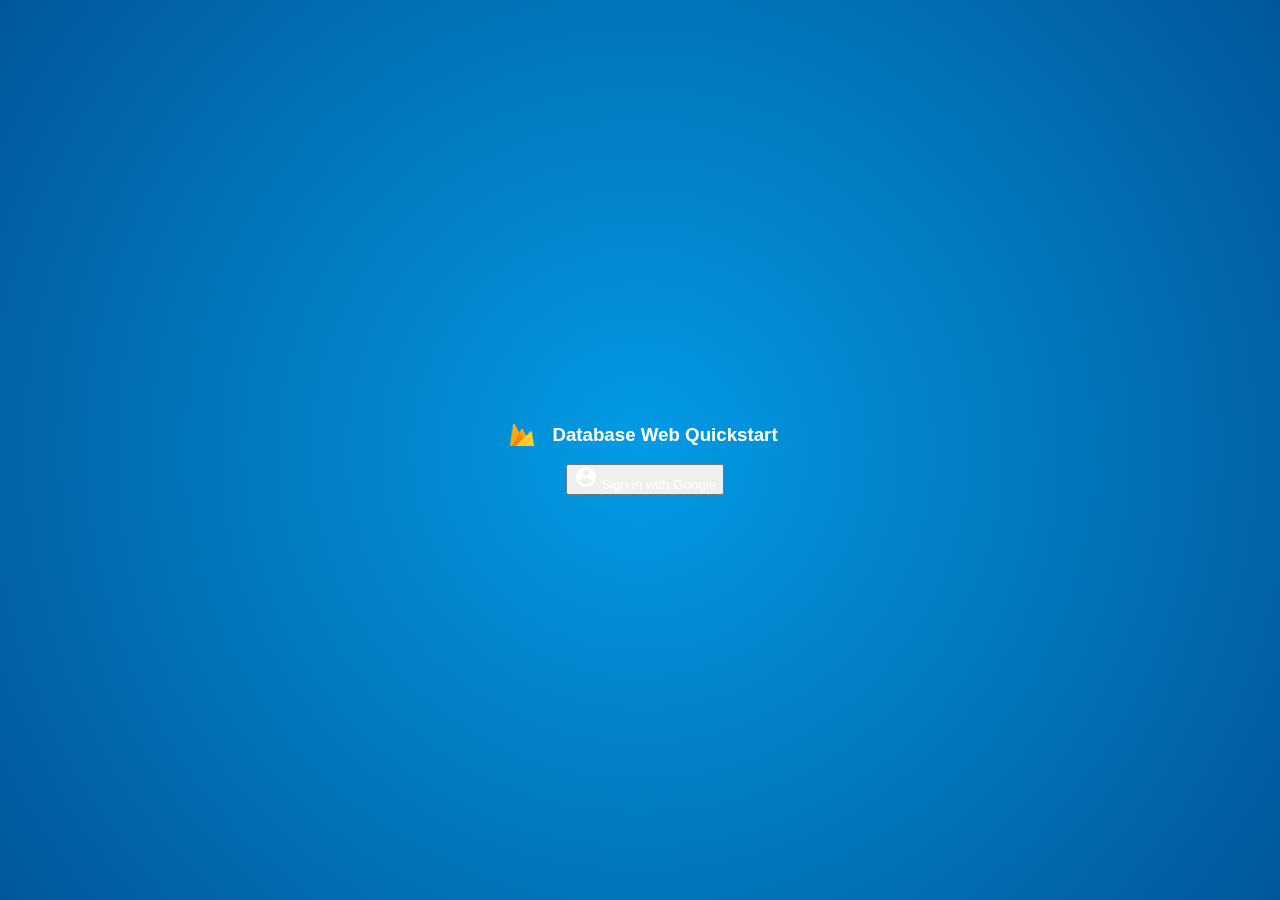
<file: quickstart-js-master/database/index.html>
<!doctype html>
<!--
  Copyright 2016 Google Inc. All rights reserved.
  Licensed under the Apache License, Version 2.0 (the "License");
  you may not use this file except in compliance with the License.
  You may obtain a copy of the License at
      https://www.apache.org/licenses/LICENSE-2.0
  Unless required by applicable law or agreed to in writing, software
  distributed under the License is distributed on an "AS IS" BASIS,
  WITHOUT WARRANTIES OR CONDITIONS OF ANY KIND, either express or implied.
  See the License for the specific language governing permissions and
  limitations under the License
-->
<html lang="en">
<head>
  <meta charset="utf-8">
  <meta http-equiv="X-UA-Compatible" content="IE=edge">
  <meta name="description" content="Demonstrates the use of Google Cloud Database with a Firebase DB">
  <meta name="viewport" content="width=device-width, initial-scale=1.0">
  <title>Firebase Database Quickstart</title>

  <!-- Disable tap highlight on IE -->
  <meta name="msapplication-tap-highlight" content="no">

  <!-- Add to homescreen for Chrome on Android -->
  <meta name="mobile-web-app-capable" content="yes">
  <meta name="application-name" content="Firebase Database Quickstart">
  <meta name="theme-color" content="#303F9F">

  <!-- Add to homescreen for Safari on iOS -->
  <meta name="apple-mobile-web-app-capable" content="yes">
  <meta name="apple-mobile-web-app-status-bar-style" content="black-translucent">
  <meta name="apple-mobile-web-app-title" content="Firebase Database Quickstart">
  <meta name="apple-mobile-web-app-status-bar-style" content="#303F9F">

  <!-- Tile icon for Win8 -->
  <meta name="msapplication-TileColor" content="#3372DF">
  <meta name="msapplication-navbutton-color" content="#303F9F">

  <!-- Material Design Lite -->
  <link rel="stylesheet" href="https://fonts.googleapis.com/icon?family=Material+Icons">
  <link rel="stylesheet" href="https://code.getmdl.io/1.1.3/material.blue_grey-orange.min.css">
  <script src="https://code.getmdl.io/1.1.3/material.min.js"></script>

  <link rel="stylesheet" href="main.css">

  <!-- Firebase -->
  <!-- *******************************************************************************
       * TODO(DEVELOPER): Paste the initialization snippet by navigating to:

        https://console.firebase.google.com

       and choosing a project you've created.  Then click the red HTML logo at the top
       right of the page with the caption "Add Firebase to your web app".

       Copy the snippet that appears in place of this comment.
       *************************************************************************** -->

</head>
<body>
<div class="demo-layout mdl-layout mdl-js-layout mdl-layout--fixed-header">


  <!-- Splash screen -->
  <section id="page-splash">
    <h3 class="logo">Database Web Quickstart</h3>
    <div>
      <button id="sign-in-button" class="mdl-button--raised mdl-button mdl-js-button mdl-js-ripple-effect"><i class="material-icons">account_circle</i> Sign in with Google</button>
    </div>
  </section>

  <!-- Header section containing logo and menu -->
  <header class="header mdl-layout__header mdl-color-text--white mdl-color--light-blue-700">

    <div class="mdl-layout__header-row titlebar">
      <h3 class="logo">Database Web Quickstart</h3>
      <button id="sign-out-button" class="mdl-button--raised mdl-button mdl-js-button mdl-js-ripple-effect"><i class="material-icons">account_circle</i> Sign out</button>
    </div>

    <!-- Navigation Bar -->
    <div class="tab mdl-layout__header-row mdl-color--light-blue-600">
      <div class="mdl-tab">
        <div id="menu-recent" class="mdl-layout__tab is-active mdl-button mdl-js-button mdl-js-ripple-effect">
          <i class="material-icons">new_releases</i> Recent
        </div>
        <div id="menu-my-posts" class="mdl-layout__tab mdl-button mdl-js-button mdl-js-ripple-effect">
          <i class="material-icons">home</i> My posts
        </div>
        <div id="menu-my-top-posts" class="mdl-layout__tab mdl-button mdl-js-button mdl-js-ripple-effect">
          <i class="material-icons">trending_up</i> My top posts
        </div>
        <button class="mdl-button mdl-js-button mdl-button--fab mdl-color--amber-400 mdl-shadow--4dp mdl-js-ripple-effect" id="add">
          <i class="material-icons">mode_edit</i>
        </button>
      </div>
    </div>
  </header>

  <main class="mdl-layout__content mdl-color--grey-100">

    <!-- Show the add post form -->
    <section class="mdl-grid content" id="add-post" style="display:none">
      <div class="mdl-cell mdl-cell--12-col mdl-grid">

          <!-- Card containing the inputs to add a new messages -->
          <div class="mdl-card mdl-shadow--2dp mdl-cell mdl-cell--12-col mdl-cell--8-col-tablet
                  mdl-cell--6-col-desktop">
            <div class="mdl-card__title mdl-color--light-blue-600 mdl-color-text--white">
              <h2 class="mdl-card__title-text">New Post</h2>
            </div>
            <div class="mdl-card__supporting-text mdl-color-text--grey-600">
              <form id="message-form" action="#">
                <div class="mdl-textfield mdl-js-textfield mdl-textfield--floating-label">
                  <input class="mdl-textfield__input" type="text" id="new-post-title">
                  <label class="mdl-textfield__label" for="new-post-title">Post title...</label>
                </div>
                <div class="mdl-textfield mdl-js-textfield mdl-textfield--floating-label">
                  <textarea class="mdl-textfield__input" rows="3" id="new-post-message"></textarea>
                  <label class="mdl-textfield__label" for="new-post-message">Post message...</label>
                </div>
                <button type="submit" class="mdl-button mdl-js-button mdl-button--raised mdl-js-ripple-effect">
                  Add post
                </button>
              </form>
            </div>
        </div>
      </div>
    </section>

    <!-- Show a list of recent posts -->
    <section class="mdl-grid content" id="recent-posts-list" style="display:none">
      <div class="posts-container mdl-cell mdl-cell--12-col mdl-grid">
      </div>
    </section>

    <!-- Show the list of user's posts -->
    <section class="mdl-grid content" id="user-posts-list" style="display:none">
      <div class="posts-container mdl-cell mdl-cell--12-col mdl-grid">
      </div>
    </section>

    <!-- Show the list of top user's posts -->
    <section class="mdl-grid content" id="top-user-posts-list" style="display:none">
      <div class="posts-container mdl-cell mdl-cell--12-col mdl-grid">
      </div>
    </section>
  </main>
</div>

<script src="scripts/main.js"></script>
</body>
</html>
</file>
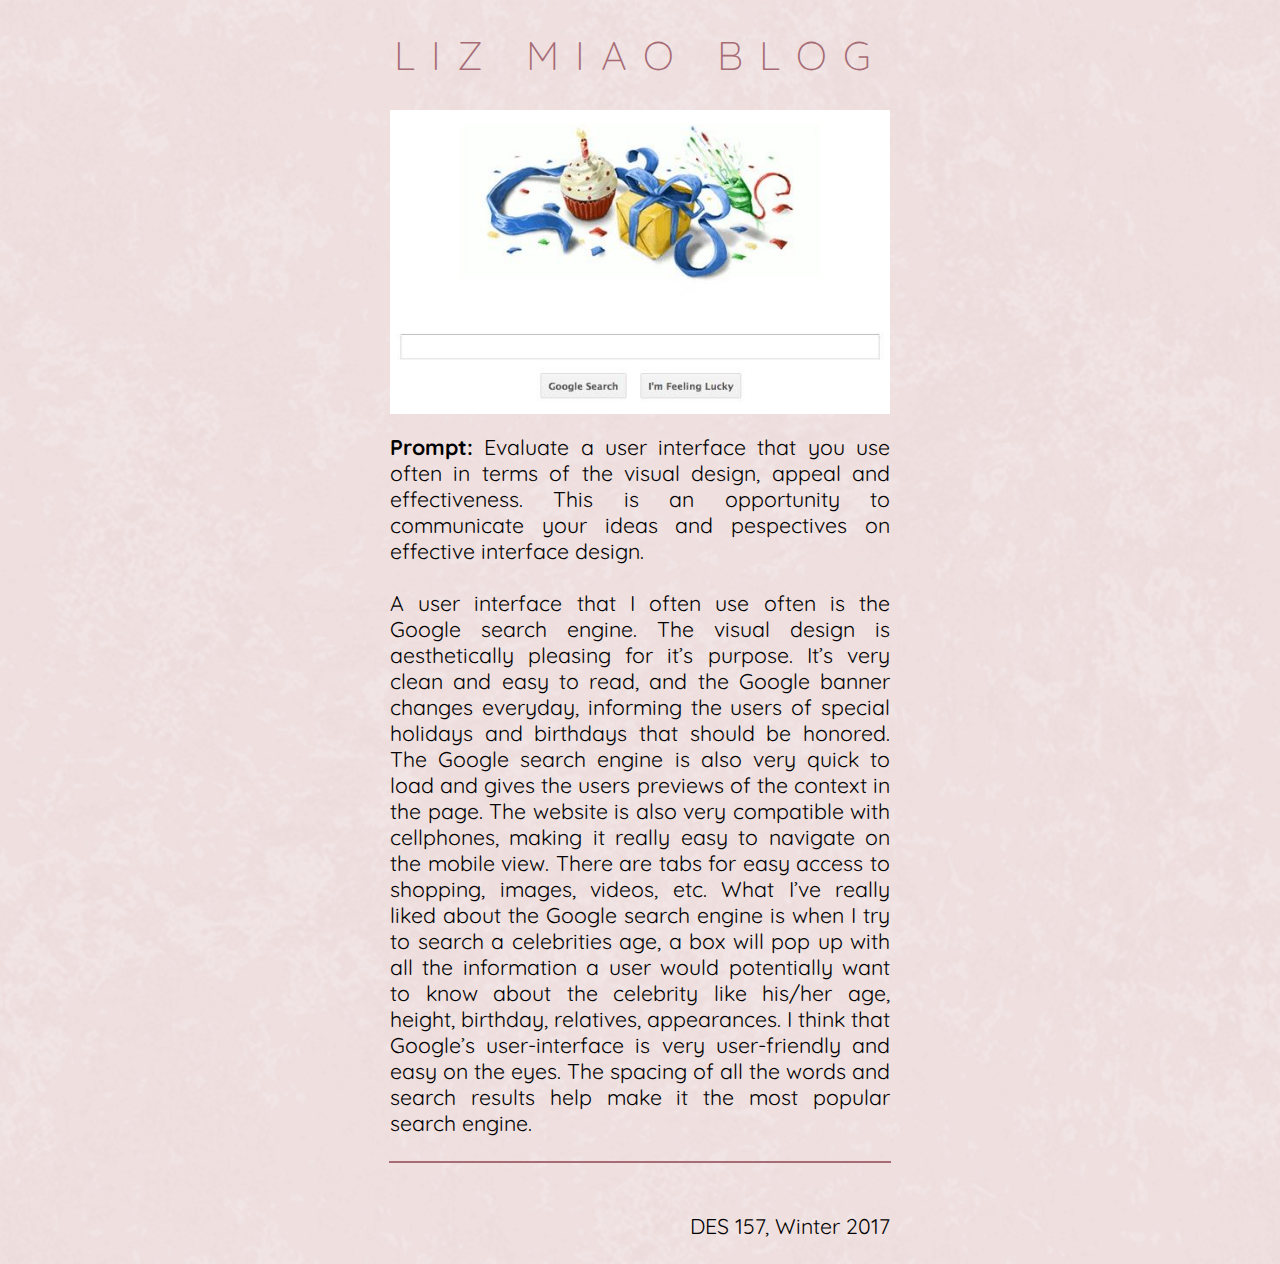
<file: blogfolder/blog.html>
<!doctype html>
<html>

<head>
    <meta charset="UTF-8">
    <title>MIAELII</title>
    <link href="blogstyles.css" rel="stylesheet">
    <link href="https://fonts.googleapis.com/css?family=Quicksand" rel="stylesheet">

</head>

<body>
  <section>
  <h1>LIZ MIAO BLOG</h1>
<div>
<img src="google.jpg" alt="google">
<p><strong>Prompt:</strong> Evaluate a user interface that you use often in terms of the visual design, appeal and effectiveness. This is an opportunity to communicate your ideas and pespectives on effective interface design. <br><br> A user interface that I often use often is the Google search engine. The visual design is aesthetically pleasing for it’s purpose. It’s very clean and easy to read, and the Google banner changes everyday, informing the users of special holidays and birthdays that should be honored. The Google search engine is also very quick to load and gives the users previews of the context in the page. The website is also very compatible with cellphones, making it really easy to navigate on the mobile view. There are tabs for easy access to shopping, images, videos, etc. What I’ve really liked about the Google search engine is when I try to search a celebrities age, a box will pop up with all the information a user would potentially want to know about the celebrity like his/her age, height, birthday, relatives, appearances. I think that Google’s user-interface is very user-friendly and easy on the eyes. The spacing of all the words and search results help make it the most popular search engine.</p>
</div>
  <hr>
</section>
<footer>
  <p>DES 157, Winter 2017</p>
</footer>
</body>
</file>
<file: quickstart-js-master/database/main.css>
/**
 * Copyright 2015 Google Inc. All Rights Reserved.
 *
 * Licensed under the Apache License, Version 2.0 (the "License");
 * you may not use this file except in compliance with the License.
 * You may obtain a copy of the License at
 *
 *      http://www.apache.org/licenses/LICENSE-2.0
 *
 * Unless required by applicable law or agreed to in writing, software
 * distributed under the License is distributed on an "AS IS" BASIS,
 * WITHOUT WARRANTIES OR CONDITIONS OF ANY KIND, either express or implied.
 * See the License for the specific language governing permissions and
 * limitations under the License.
 */

html, body {
    font-family: 'Roboto', 'Helvetica', sans-serif;
}
a {
    text-decoration: underline;
    color: #039BE5;
}
.mdl-menu a {
    text-decoration: none;
}
.content {
    max-width: 1024px;
}
.mdl-card {
    display: block;
}
h3 {
    background: url('firebase-logo.png') no-repeat;
    background-size: 40px;
    padding-left: 50px;
    background-position-y: -2px;
}
.mdl-textfield {
    width: 100%;
}
/* Fixes an MDL bug where the header does not scroll on small devices */
.mdl-layout__container .mdl-layout--fixed-header .mdl-layout__content {
    overflow-y: visible;
    overflow-x: visible;
    overflow: visible;
}
/* Overrides MDL colors */
.mdl-layout.is-upgraded .mdl-layout__tab.is-active::after,
.header .mdl-textfield__label:after {
    background-color: #FFCA28;
}
.mdl-snackbar__action {
    color: #FFCA28;
}
.mdl-textfield__label:after {
    background-color: #0288D1;
}
.mdl-textfield--floating-label.is-focused .mdl-textfield__label {
    color: #0288D1;
}

/* Header */

.logo {
    font-family: 'Amaranth', sans-serif;
}
.logo .material-icons {
    top: 4px;
    font-size: 32px;
    margin-right: -2px;
    position: relative;
}
.header .mdl-layout__header-row {
    max-width: 1024px;
    width: 100%;
    height: auto;
    padding: 10px 20px;
    margin: auto;
    position: relative;
}
@media screen and (max-width: 840px) {
    .header .mdl-layout__header-row.titlebar {
        height: 56px;
    }
    .titlebar h3 {
        font-size: 24px;
    }
    .titlebar h3 .material-icons {
        top: 2.5px;
        font-size: 23px;
    }
}
@media screen and (max-width: 479px) {
    .mdl-grid {
        padding: 0;
    }
    .mdl-card {
        font-size: 14px;
    }
}

/* Signed-in user */

.avatar {
    height: 32px;
    width: 32px;
    display: inline-block;
    background-size: 32px 32px;
    border-radius: 32px;
    border: 2px white solid;
    margin-right: 10px;
    background-image: url('./silhouette.jpg');
}
.username {
    display: inline-block;
    line-height: 38px;
    vertical-align: top;
    width: calc(100% - 46px);
    white-space: nowrap;
    overflow: hidden;
    text-overflow: ellipsis;
    text-align: left;
}
#sign-in-button {
    margin-left: 10px;
    color: inherit;
}
#sign-out-button {
    margin: 10px;
    color: inherit;
}
.mdl-button .material-icons {
    margin-top: -2px;
}
.mdl-button.mdl-button--icon .material-icons,
.mdl-button.mdl-button--fab .material-icons {
    margin-top: 0;
}

/* Navigation Bar */

.header .mdl-tab {
    padding-left: 23px;
    box-sizing: border-box;
    width: 100%;
    height: 100%;
    overflow: visible;
    position: relative;
    margin: auto;
    max-width: 1024px;
}
@media screen and (max-width: 609px) {
    .header .mdl-tab {
        width: auto;
    }
}
.header .tab {
    padding: 0;
    max-width: none;
}
#add {
    position: absolute;
    right: 20px;
    top: 18px;
    z-index: 998;
}
@media screen and (max-width: 840px) {
    #add {
        position: fixed;
        bottom: 10px;
        right: 10px;
        z-index: 998;
        top: auto;
    }
}
#sign-out-button {
    right: 0;
    position: absolute;
}

/* Drawer */

.mdl-layout__drawer-button {
    display: none;
}
.mdl-layout__drawer .mdl-navigation .mdl-navigation__link.is-active,
.is-active .mdl-menu__item {
    color: black;
    background-color: #EBEBEB;
}
.mdl-layout__drawer {
    border-right-width: 0;
}
.mdl-navigation__link .material-icons, .mdl-menu__item .material-icons {
    position: relative;
    margin-top: -2px;
    margin-right: 10px;
}
.mdl-menu__item .material-icons {
    top: 7px;
}
@media screen and (max-width: 479px) {
    .mdl-layout__drawer-button {
        display: block;
        top: 3px;
    }
}

/* New Post Page */

#page-add {
    display: block;
    text-align: center;
}
#page-add .mdl-cell {
    width: auto;
    min-width: 300px;
}
#newPictureContainer {
    margin: 0;
    max-width: 100%;
    max-height: 400px;
}
@media screen and (max-width: 479px) {
    .mdl-snackbar__action {
        margin-right: 60px;
    }
}
.comments-container .username {
    width: auto;
}
.comments-container .comment{
    display: inline-block;
    vertical-align: top;
    padding-left: 10px;
    color: grey;
    line-height: 25px;
}
.comments-container .username {
    line-height: 25px;
}

/* Post */

.post .mdl-card {
    height: 100%;
    top: 0;
    left: 0;
    min-height: 0;
}
.post .header {
    padding: 10px;
    width: calc(100% - 100px);
    display: inline-block;
}
.post .star-count {
    color: #444;
    padding: 0 10px 0 5px;
    font-weight: bold;
    display: inline-block;
    top: -10px;
    position: relative;
}
.post .comments-container {
    padding: 15px 10px 0 10px;
}
.post .text {
    padding: 0 10px;
    color: grey;
}
.post .comments-container .text {
    margin-left: 5px;
    color: #444;
    transition: all 0.2s;
}
.post .add-comment{
    flex-grow: 1;
    padding: 0 10px;
    margin-bottom: -10px;
}
.post .add-comment.mdl-textfield {
    width: 100%;
}
.post .star {
    position: absolute;
    top: 10px;
    right: 0;
}
.post .star .material-icons {
    font-size: 35px;
    color: #ffcb0c;
    cursor: pointer;
}
.post .star .material-icons:HOVER {
    opacity: 0.6;
}
.post .star .starred {
    display: none;
}

/* Splash Page */

#page-splash {
    position: fixed;
    top: 0;
    left: 0;
    width: 100%;
    height: 100%;
    background-color: #0288D1;
    background: radial-gradient(circle, #039BE5, #01579b);
    z-index: 10000;
    display: flex;
    justify-content: center;
    align-items: center;
    color: white;
    flex-direction: column;
}
</file>
<file: blogfolder/blogstyles.css>
* {
margin-top: 0;
margin-bottom: 0;
padding: 0;

}

body{
font-family: 'Quicksand', sans-serif;
  font-size: 16pt;
  color: black;
  background: url(texture.png) repeat;
background-size: contain;
margin-left: auto;
margin-right: auto;
text-align: center;
}
section{

  margin-bottom:50px;
text-align: center;
margin-left: auto;
margin-right: auto;
}

p{
  width: 500px;
  margin-left: auto;
  margin-right: auto;
  text-align: justify;
  padding-bottom: 25px;
}
img{
  width: 500px;
  margin-left: auto;
  margin-right: auto;
  padding-bottom: 15px;
}

h1{
font-size: 26pt;
font-weight: lighter;
width: 500px;
top: 10px;
padding-top: 30px;
padding-bottom: 30px;
font-size: 30pt;
font-weight: lighter;
text-align: center;
letter-spacing: 16px;
margin-left: auto;
margin-right: auto;
color: #A66B75;
}

hr{
  width: 500px;
  display: block;
  border-style: solid;
  border-width: light;
color: #A66B75;
}
footer{
  width: 500px;
  text-align: center;
  margin-left: auto;
  margin-right: auto;
}
footer p{
  text-align: right;
}
div:hover{
  opacity: 0.5;
   filter: alpha(opacity=50); /* For IE8 and earlier */
}
</file>
